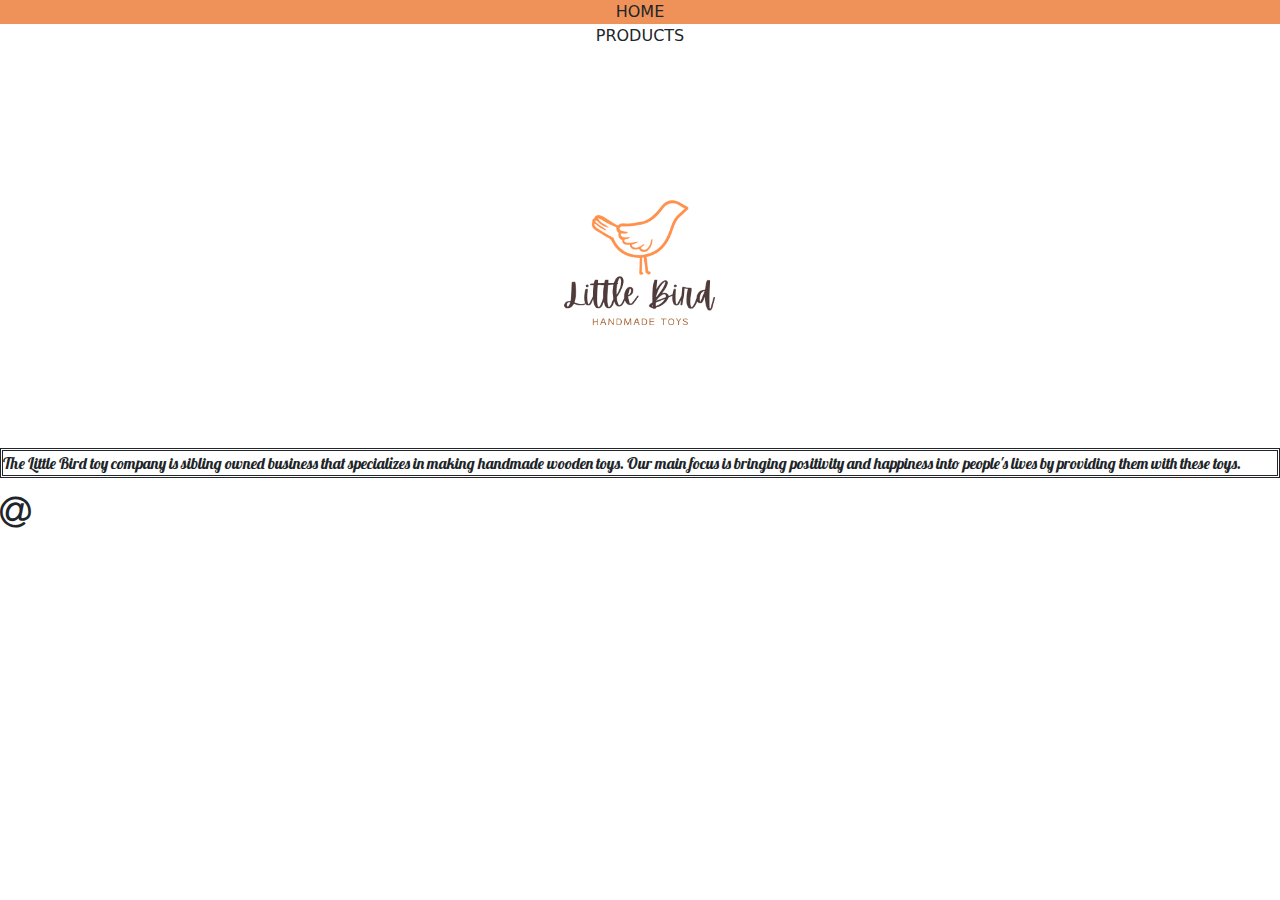
<file: index.html>
<!DOCTYPE html>
<html>

<head>
  <meta charset="utf-8">
  <meta name="viewport" content="width=device-width">
  <title>replit</title>
  <link href='https://fonts.googleapis.com/css?family=Merienda' rel='stylesheet'> 
  <link href="style.css" rel="stylesheet" type="text/css" />
  <meta name="viewport" content="width=device-width, initial-scale=1">
  <link href="https://cdn.jsdelivr.net/npm/bootstrap@5.2.3/dist/css/bootstrap.min.css" rel="stylesheet">
  <script src="https://cdn.jsdelivr.net/npm/bootstrap@5.2.3/dist/js/bootstrap.bundle.min.js"></script> 
  <link href='https://fonts.googleapis.com/css?family=Lobster' rel='stylesheet'> 
  <link rel="stylesheet" href="https://cdnjs.cloudflare.com/ajax/libs/font-awesome/4.7.0/css/font-awesome.min.css"> 
</head>

<body>
 <div class="nav-justify-content-center">
   <li class="nav-item"> 
     <a class="nav-link active" href="index.html"> HOME</a>
   </li>
   <li class="nav-item">
     <a class="nav-link" href="products.html"> PRODUCTS</a>
   </li> 
 </div> 
  <div class="item3"><img src="Main Logo (2).png" alt="logo" with="500" height="400"> </div> 
  <div class="item2"> <p>The Little Bird toy company is sibling owned business that specializes in making handmade wooden toys. Our main focus is bringing positivity and happiness into people's lives by providing them with these toys. </p> </div> 
   
  
  <div class="item5"> <i class="fa fa-at" style="font-size:36px"></i> 
    
  </div>
</div>
 
  













    
  

 
 


  <script src="https://replit.com/public/js/replit-badge.js" theme="blue" defer></script> 
</body>

</html>
</file>
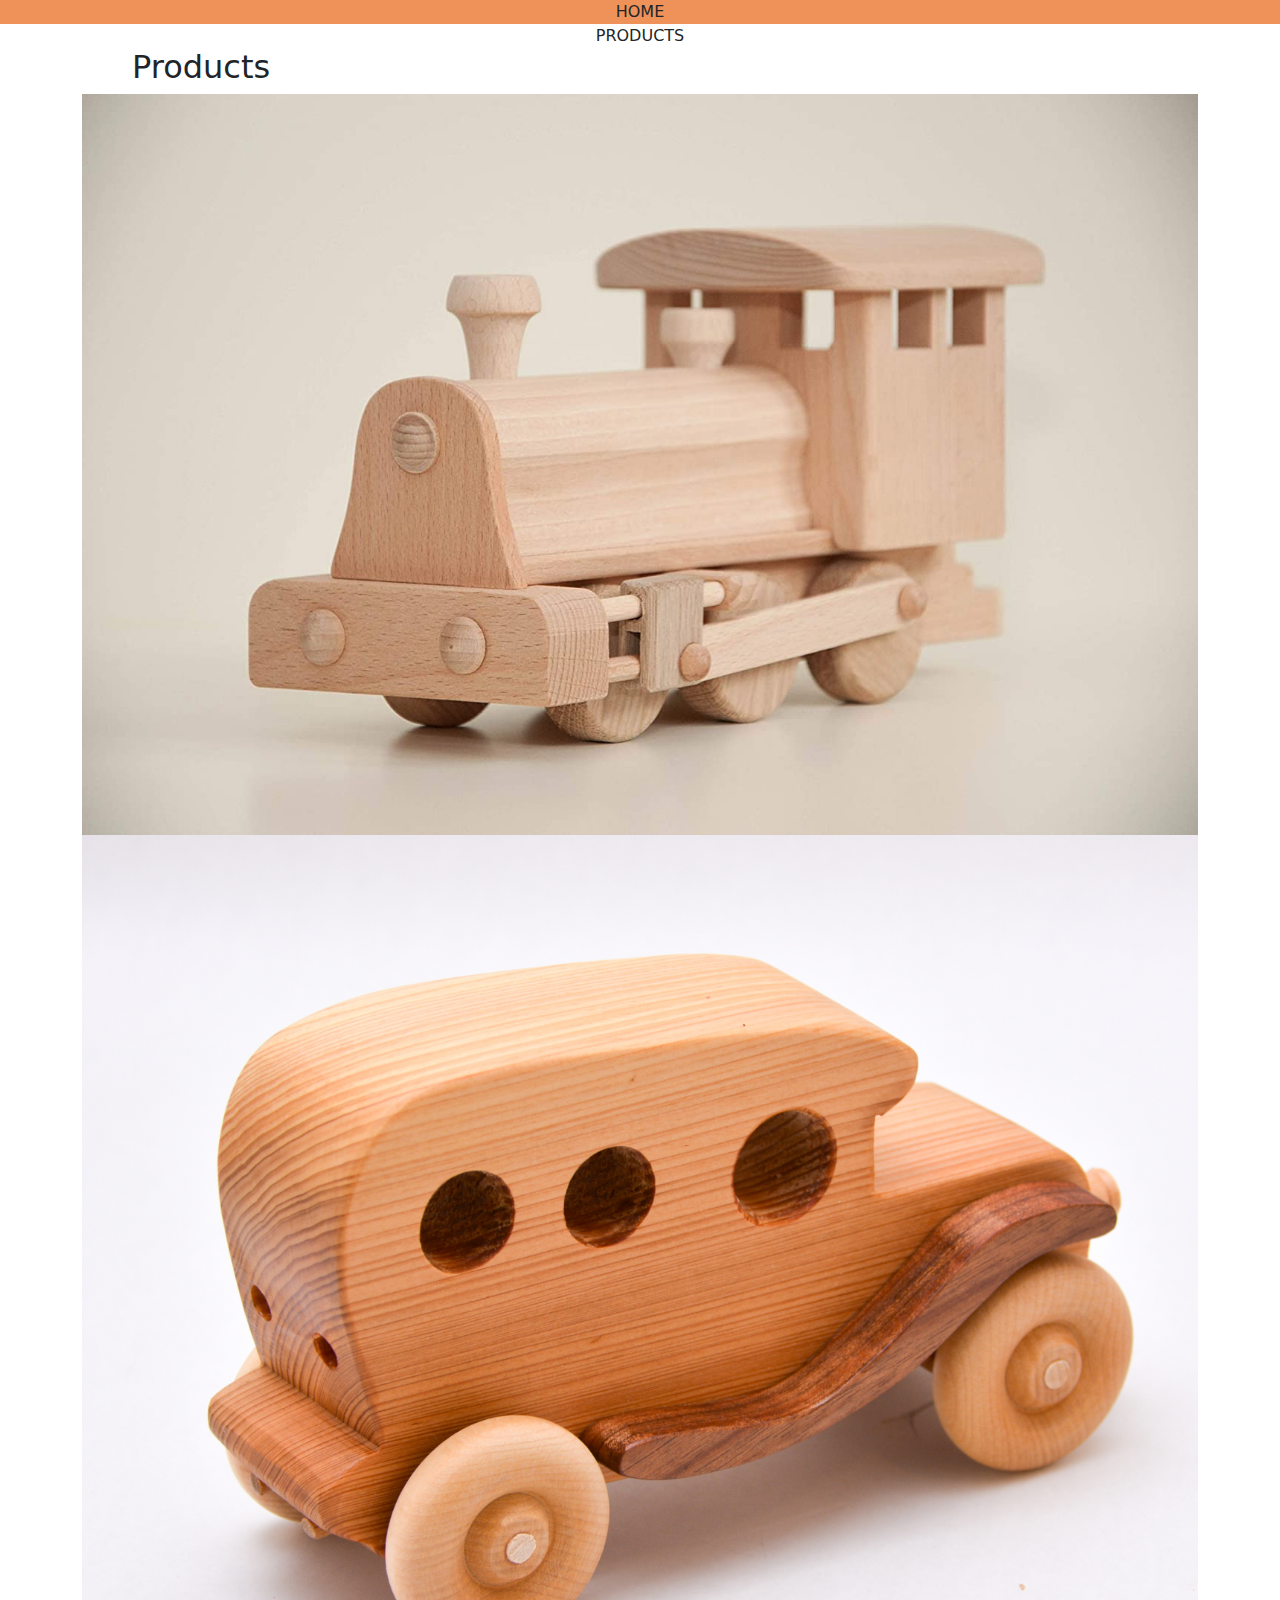
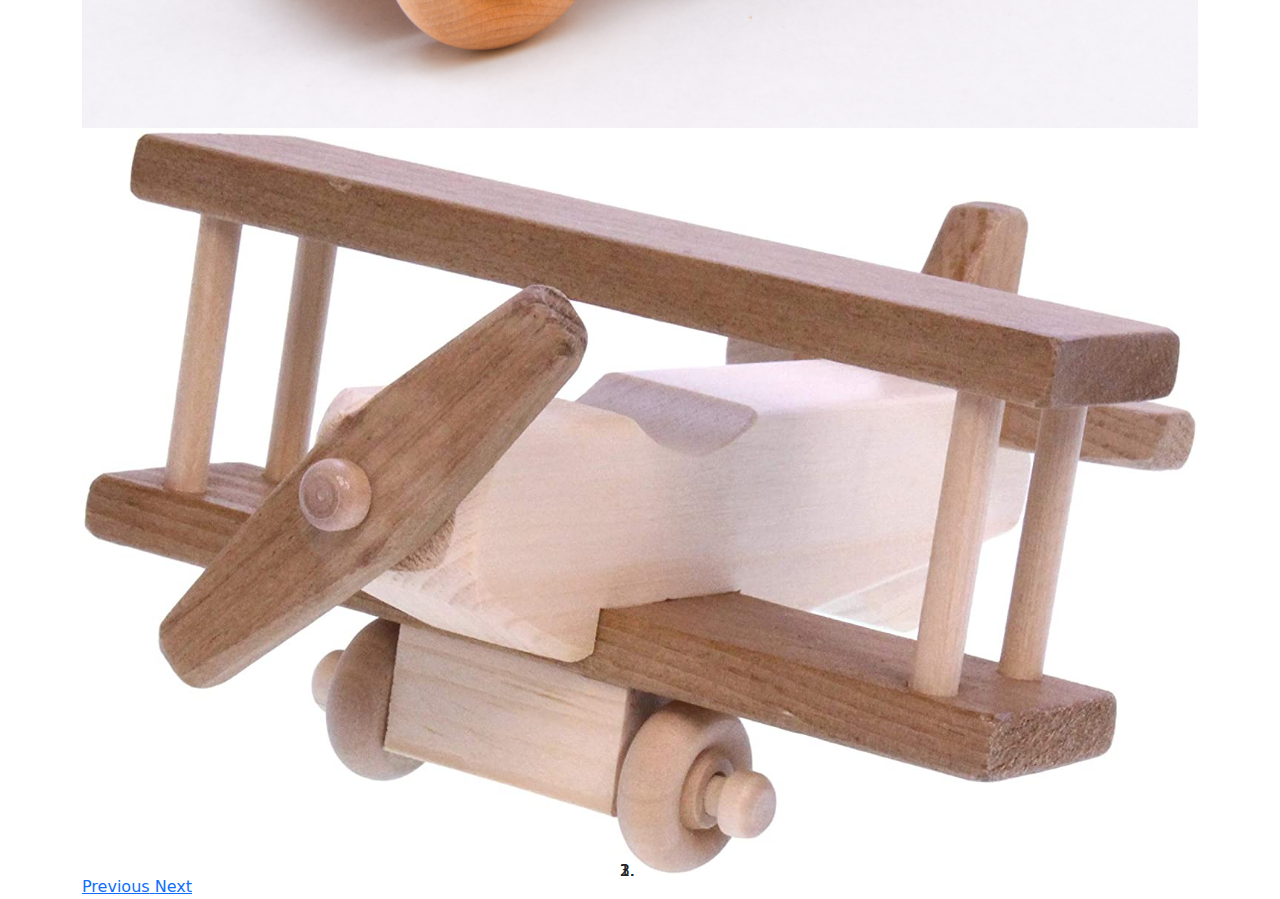
<file: products.html>
<!DOCTYPE html>
<html>

<head>
  <meta charset="utf-8">
  <meta name="viewport" content="width=device-width">
  <title>replit</title>
  <link href="style.css" rel="stylesheet" type="text/css" />
  <meta name="viewport" content="width=device-width, initial-scale=1">
  <link href="https://cdn.jsdelivr.net/npm/bootstrap@5.2.3/dist/css/bootstrap.min.css" rel="stylesheet">
  <script src="https://cdn.jsdelivr.net/npm/bootstrap@5.2.3/dist/js/bootstrap.bundle.min.js"></script> 
</head>

  <body>
  

   <div class="nav-justify-content-center">
   <li class="nav-item"> 
     <a class="nav-link active" href="index.html"> HOME</a>
   </li>
   <li class="nav-item">
     <a class="nav-link" href="products.html"> PRODUCTS </a>
   </li> 
 </div> 
  
</ul> 
  </div> 
    <div class="container">
  <h2>Products </h2> 
  <div id="myCarousel" class="carousel slide" data-ride="carousel">
    <!-- Indicators -->
    <ol class="carousel-indicators">
      <li data-target="#myCarousel" data-slide-to="0" class="active"></li>
      <li data-target="#myCarousel" data-slide-to="1"></li>
      <li data-target="#myCarousel" data-slide-to="2"></li>
    </ol>

    <!-- Wrapper for slides -->
    <div class="carousel-inner">
      <div class="item active">
        <img src="train3.jpg" alt="train" style="width:100%;">
      </div>

      <div class="item">
        <img src="car4.jpg" alt="car" style="width:100%;">
      </div>
    
      <div class="item">
        <img src="plane1.jpg" alt="plane" style="width:100%;">
      </div>
    </div>

    <!-- Left and right controls -->
    <a class="left carousel-control" href="#myCarousel" data-slide="prev">
      <span class="glyphicon glyphicon-chevron-left"></span>
      <span class="sr-only">Previous</span>
    </a>
    <a class="right carousel-control" href="#myCarousel" data-slide="next">
      <span class="glyphicon glyphicon-chevron-right"></span>
      <span class="sr-only">Next</span>
    </a>
  </div>
</div> 
  

  </body> 
</html>
</file>
<file: style.css>
body{
  height: 100%;
  width: 100%;
  
}

h1{
  text-align: center;
background-color:#fff8e7 ;
    }
h2{
  padding-left: 50px; 
  font-size: 15px; 
 
}

p{
font-family: 'Lobster'; 
  border-style: double;
  
}   

@media screen and (max-height: 450px) {
  .sidenav {padding-top: 15px;}
  .sidenav a {font-size: 18px;}
} 


.grid-container {
  display: grid;
  grid-template-areas:
    'header header header header header header'
    'menu main main main right right'
    'menu footer footer footer footer footer';
  gap: 10px;
  background-color: black;
  padding: 10px;
  font-family: 'Lobster'; 
}

.grid-container > div {
  background-color: rgba(255, 255, 255, 0.8);
  text-align: center;
  padding: 20px 0;
  font-size: 30px;
} 

ul {
  list-style-type: none;
  margin: 0;
  padding: 0;
  overflow: hidden;
  
}

li {
  text-align: center;
}

li a {
  display: block;
  padding: 8px; 
  background-color: #F7F3E7; 
}
li a.hover{
  background-color: #ECEADD; 
  color: #A68164;
}
li a.active{
background-color: #EF9259; 
  color:#A68164;  
}
  .nav-link{
    color: #A68164;
  }
.nav-link:hover {
  color: #503B3B; 
  }
.item3{
  text-align: center;
}
.item4{
  text-align: center;
}
</file>
